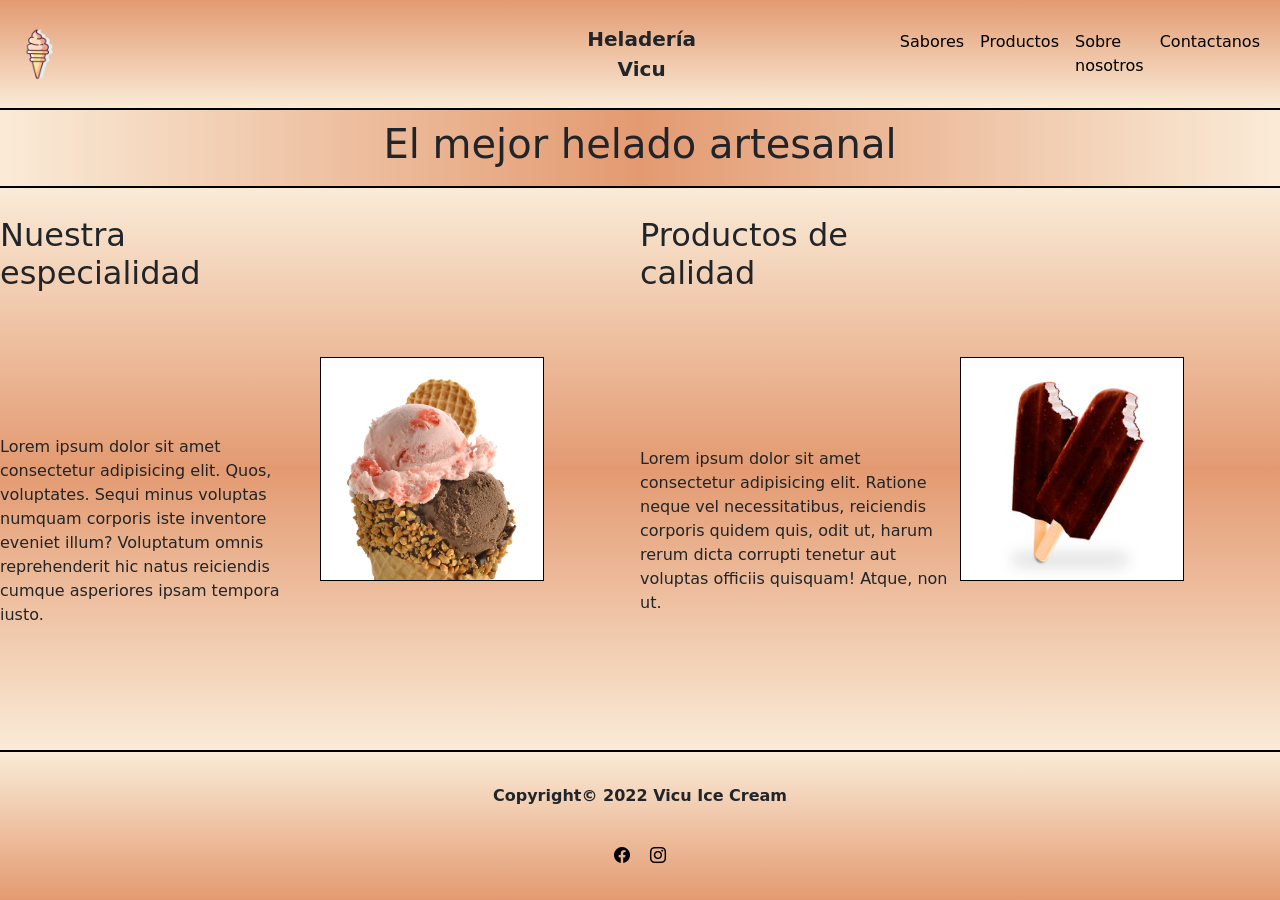
<file: index.html>
<!DOCTYPE html>
<html lang="en">
<head>
    <meta charset="UTF-8">
    <meta http-equiv="X-UA-Compatible" content="IE=edge">
    <meta name="viewport" content="width=device-width, initial-scale=1.0">
    <link href="https://cdn.jsdelivr.net/npm/bootstrap@5.2.0/dist/css/bootstrap.min.css" rel="stylesheet" integrity="sha384-gH2yIJqKdNHPEq0n4Mqa/HGKIhSkIHeL5AyhkYV8i59U5AR6csBvApHHNl/vI1Bx" crossorigin="anonymous">
    <link rel="stylesheet" href="css/style.css">
    <title>Document</title>
</head>
<body>
    <div class="contenedor">
        <header class="header">
            <nav class="navbar navbar-expand-lg ">
                <div class="container-fluid">
                    <a class="navbar-brand" href="index.html" ><img  src="img/logon.png" alt="Logo(Dibujo de helado)" id="logon"></a>
                    <p class="nameic">Heladería Vicu</p>

                  <button class="navbar-toggler" type="button" data-bs-toggle="collapse" data-bs-target="#navbarNav" aria-controls="navbarNav" aria-expanded="false" aria-label="Toggle navigation">
                    <span class="navbar-toggler-icon"></span>
                  </button>
                  <div class="collapse navbar-collapse" id="navbarNav">
                    <ul class="navbar-nav">
                    
                      <li class="nav-item">
                        <a class="nav-link" href="html/sabores.html">Sabores</a>
                      </li>
                      <li class="nav-item">
                        <a class="nav-link" href="html/productos.html">Productos</a> 
                      </li>
                      <li class="nav-item">
                        <a class="nav-link" href="html/aboutus.html">Sobre nosotros</a> 
                      </li>
                      <li class="nav-item">
                        <a class="nav-link" href="html/contacto.html">Contactanos</a> 
                      </li>
                    
                    </ul>
                  </div>
                </div>
              </nav>
        </header>
        <div class="titulo">
            <h1>El mejor helado artesanal</h1>
        </div>
        <main class="main">
            <div class="main-1">
                <div class="main-titulo">
                    <h2>Nuestra especialidad</h2>
                </div>
                 <div class="main-info">
                   <p>Lorem ipsum dolor sit amet consectetur adipisicing elit. Quos, voluptates. Sequi minus voluptas numquam corporis iste inventore eveniet illum? Voluptatum omnis reprehenderit hic natus reiciendis cumque asperiores ipsam tempora iusto.</p>
                 </div>
                 <div class="main-img">
                    <img class="img-m animacionaparecer"" src="img/helado.jpg" alt="">
                 </div>
                 
            </div>
       
         <div class="main-2">
            <div class="main-titulo">
                <h2>Productos de calidad</h2>
            </div>
            <div class="main-info">
                <p>Lorem ipsum dolor sit amet consectetur adipisicing elit. Ratione neque vel necessitatibus, reiciendis corporis quidem quis, odit ut, harum rerum dicta corrupti tenetur aut voluptas officiis quisquam! Atque, non ut.</p>
              </div>
              <div class="main-img">
                 <img  class="img-m animacionaparecer"" src="img/helados.jpg" alt="">
              </div>
            </div>
        </main>
       
        <footer class="footer">
            <p >Copyright© 2022 Vicu Ice Cream</p>
            <div class="redes">
                <a href="https://www.facebook.com/"><i class="bi bi-facebook"></i></a>
                <a href="https://www.instagram.com/"><i class="bi bi-instagram"></i></a>
            </div>
           
        </footer>
    </div>
    <script src="https://cdn.jsdelivr.net/npm/bootstrap@5.2.0/dist/js/bootstrap.bundle.min.js" integrity="sha384-A3rJD856KowSb7dwlZdYEkO39Gagi7vIsF0jrRAoQmDKKtQBHUuLZ9AsSv4jD4Xa" crossorigin="anonymous"></script>
</body>
</html>
</file>
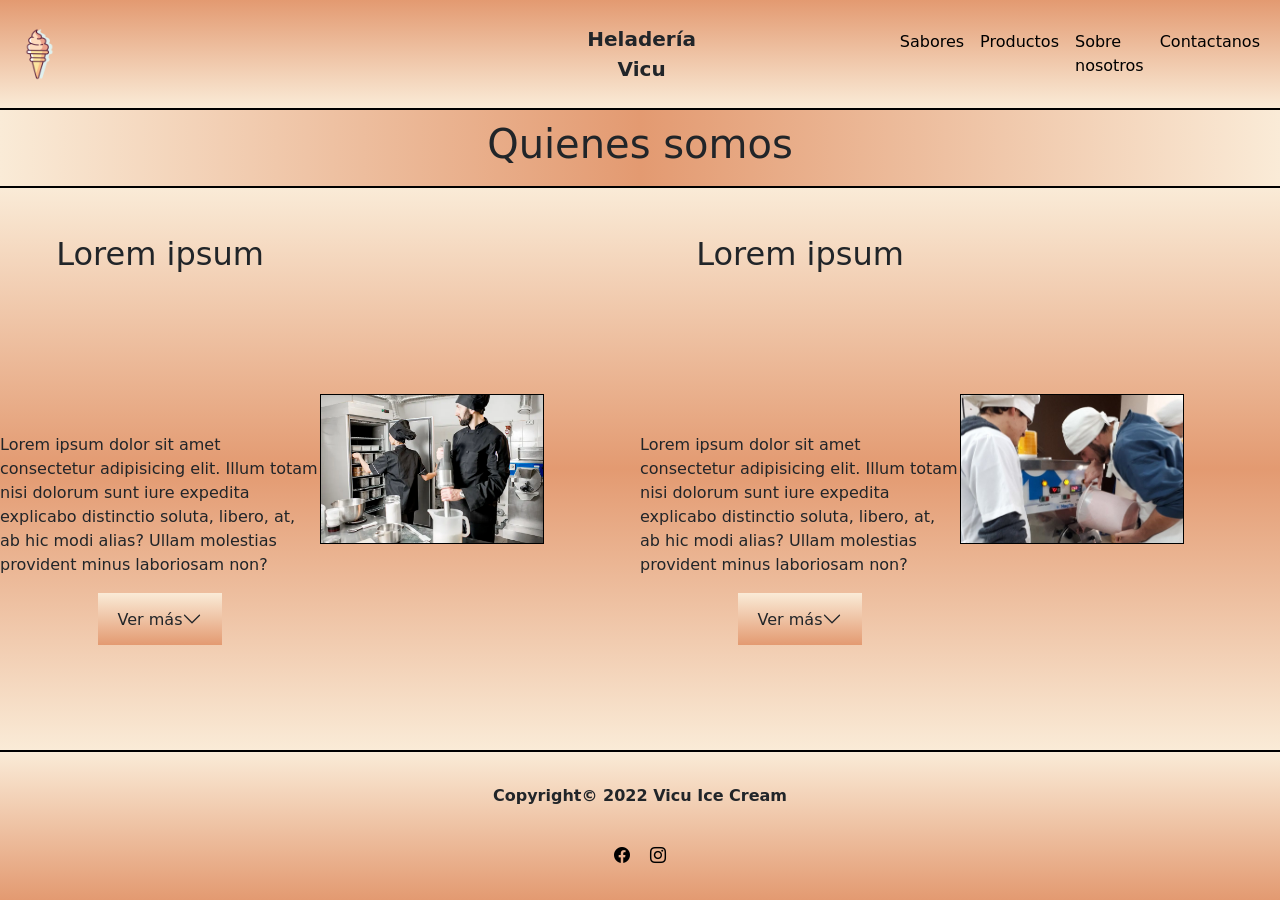
<file: html/aboutus.html>
<!DOCTYPE html>
<html lang="en">
    <head>
        <meta charset="UTF-8">
        <meta http-equiv="X-UA-Compatible" content="IE=edge">
        <meta name="viewport" content="width=device-width, initial-scale=1.0">
        <link href="https://cdn.jsdelivr.net/npm/bootstrap@5.2.0/dist/css/bootstrap.min.css" rel="stylesheet" integrity="sha384-gH2yIJqKdNHPEq0n4Mqa/HGKIhSkIHeL5AyhkYV8i59U5AR6csBvApHHNl/vI1Bx" crossorigin="anonymous">
        <link rel="stylesheet" href="../css/style.css">
        <title>Document</title>
    </head>
<body>

    <div class="contenedor">
        <header class="header">
            <nav class="navbar navbar-expand-lg ">
                <div class="container-fluid">
                    <a class="navbar-brand" href="../index.html" ><img  src="../img/logon.png" alt="Logo(Dibujo de helado)" id="logon"></a>
                    <p class="nameic">Heladería Vicu</p>

                  <button class="navbar-toggler" type="button" data-bs-toggle="collapse" data-bs-target="#navbarNav" aria-controls="navbarNav" aria-expanded="false" aria-label="Toggle navigation">
                    <span class="navbar-toggler-icon"></span>
                  </button>
                  <div class="collapse navbar-collapse" id="navbarNav">
                    <ul class="navbar-nav">
                    
                      <li class="nav-item">
                        <a class="nav-link" href="sabores.html">Sabores</a>
                      </li>
                      <li class="nav-item">
                        <a class="nav-link" href="productos.html">Productos</a> 
                      </li>
                      <li class="nav-item">
                        <a class="nav-link" href="aboutus.html">Sobre nosotros</a> 
                      </li>
                      <li class="nav-item">
                        <a class="nav-link" href="contacto.html">Contactanos</a> 
                      </li>
                    
                    </ul>
                  </div>
                </div>
              </nav>
        </header>
        <div class="titulo">
            <h1>Quienes somos</h1>
        </div>
        <main class="main">
            
            <div class="main-1">
                <div class="main-titulo">
                    <h2>Lorem ipsum</h2>
                </div>
                <div class="main-info aboutuscont">
                    <p>Lorem ipsum dolor sit amet consectetur adipisicing elit. Illum totam nisi dolorum sunt iure expedita explicabo distinctio soluta, libero, at, ab hic modi alias? Ullam molestias provident minus laboriosam non?</p>
                    <div class="accordion accordion-flush" id="accordionFlushExample">
                        
                        <div class="accordion-item">
                          <h2 class="accordion-header" id="flush-headingOne">
                            <button id="vermasbt" class="accordion-button collapsed" type="button" data-bs-toggle="collapse" data-bs-target="#flush-collapseOne" aria-expanded="false" aria-controls="flush-collapseOne">
                              Ver más
                            </button>
                          </h2>
                          <div id="flush-collapseOne" class="accordion-collapse collapse" aria-labelledby="flush-headingOne" data-bs-parent="#accordionFlushExample">
                            <div class="accordion-body">Lorem ipsum dolor sit amet consectetur adipisicing elit. Ad, aut, explicabo illum soluta facere nostrum enim autem iusto quod doloribus consectetur voluptates sapiente labore ut eveniet dolorem veniam. Fugit, ducimus!</div>
                          </div>
                        </div>
                      </div>
                </div>
                
                 <div class="main-img">
                    <img class="img-m animacionaparecer" src="../img/productos1.png" alt="">
                 </div>
            </div>
            <div class="main-2">
                <div class="main-titulo">
                    <h2>Lorem ipsum</h2>
                </div>
                <div class="main-info aboutuscont">
                    <p>Lorem ipsum dolor sit amet consectetur adipisicing elit. Illum totam nisi dolorum sunt iure expedita explicabo distinctio soluta, libero, at, ab hic modi alias? Ullam molestias provident minus laboriosam non?</p>
                    <div class="accordion accordion-flush" id="accordionFlushExample">
                        
                        <div class="accordion-item">
                          <h2 class="accordion-header" id="flush-headingOne">
                            <button id="vermasbt" class="accordion-button collapsed" type="button" data-bs-toggle="collapse" data-bs-target="#flush-collapseOne" aria-expanded="false" aria-controls="flush-collapseOne">
                              Ver más
                            </button>
                          </h2>
                          <div id="flush-collapseOne" class="accordion-collapse collapse" aria-labelledby="flush-headingOne" data-bs-parent="#accordionFlushExample">
                            <div class="accordion-body">Lorem ipsum dolor sit amet consectetur, adipisicing elit. Minus quibusdam vero eaque saepe, at architecto doloribus nihil. Magnam, ipsum incidunt consectetur quibusdam amet omnis quo inventore perspiciatis laborum, eaque earum.</div>
                          </div>
                        </div>
                      </div>
                </div>
                  <div class="main-img">
                     <img  class="img-m animacionaparecer" src="../img/productos2.jpg" alt="">
                  </div>
                </div>
               

                
        </main>
       
        <footer class="footer">
            <p >Copyright© 2022 Vicu Ice Cream</p>
            <div class="redes">
                <a href="https://www.facebook.com/"><i class="bi bi-facebook"></i></a>
                <a href="https://www.instagram.com/"><i class="bi bi-instagram"></i></a>
            </div>
           
        </footer>
    </div>
    <script src="https://cdn.jsdelivr.net/npm/bootstrap@5.2.0/dist/js/bootstrap.bundle.min.js" integrity="sha384-A3rJD856KowSb7dwlZdYEkO39Gagi7vIsF0jrRAoQmDKKtQBHUuLZ9AsSv4jD4Xa" crossorigin="anonymous"></script>
</body>
</html>
</file>
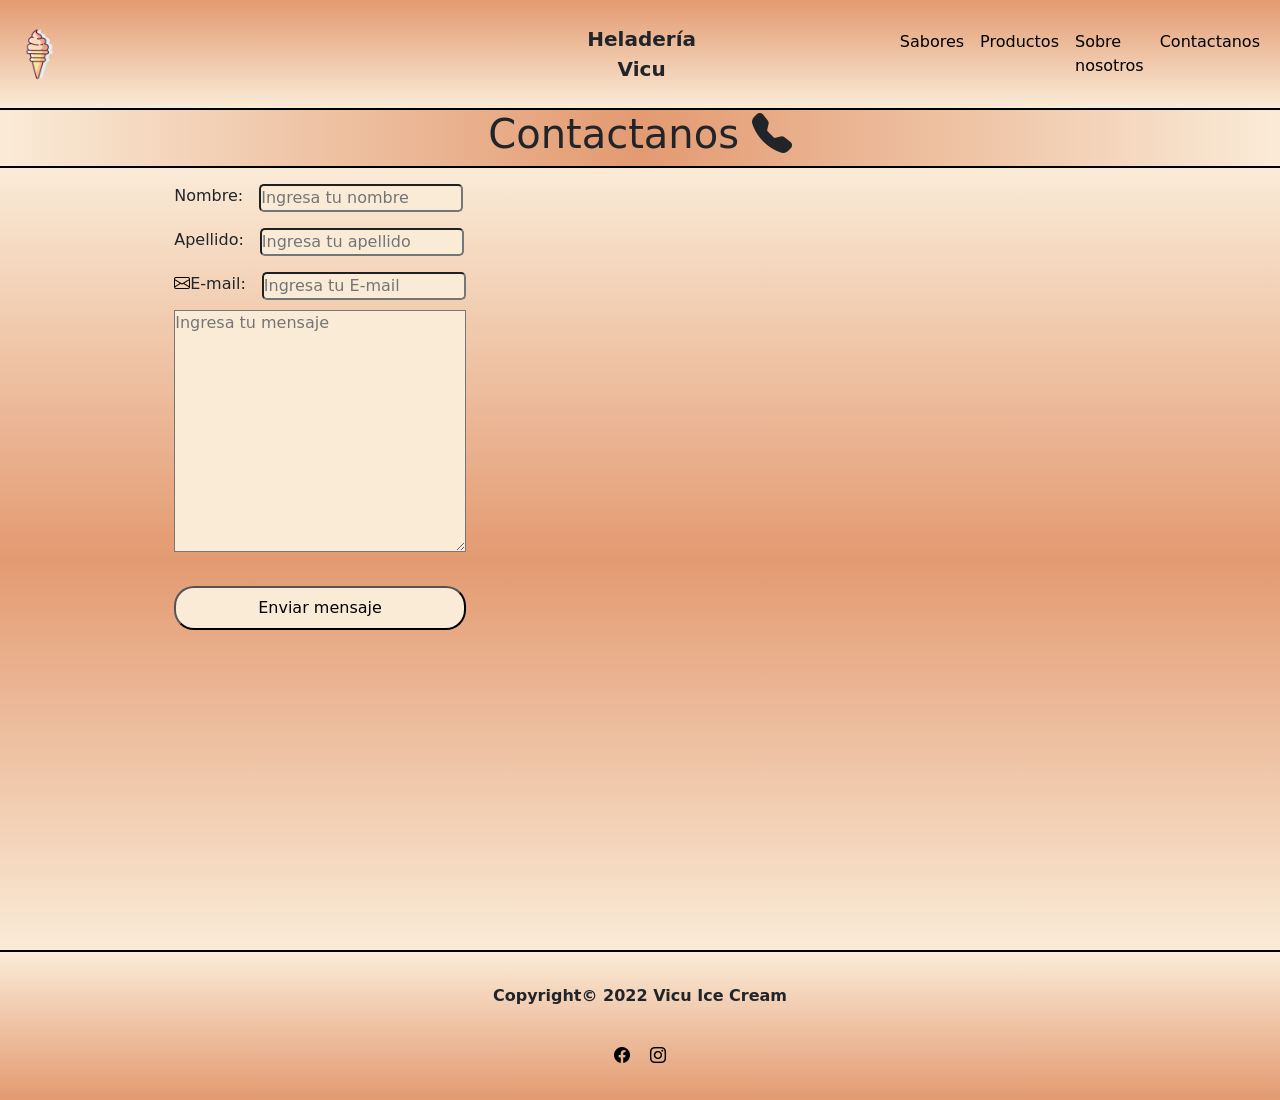
<file: html/contacto.html>
<!DOCTYPE html>
<html lang="en">
    <head>
        <meta charset="UTF-8">
        <meta http-equiv="X-UA-Compatible" content="IE=edge">
        <meta name="viewport" content="width=device-width, initial-scale=1.0">
        <link href="https://cdn.jsdelivr.net/npm/bootstrap@5.2.0/dist/css/bootstrap.min.css" rel="stylesheet" integrity="sha384-gH2yIJqKdNHPEq0n4Mqa/HGKIhSkIHeL5AyhkYV8i59U5AR6csBvApHHNl/vI1Bx" crossorigin="anonymous">
        <link rel="stylesheet" href="../css/style.css">
        <title>Document</title>
    </head>
<body>

    <div class="contenedor">
        <header class="header">
            <nav class="navbar navbar-expand-lg ">
                <div class="container-fluid">
                    <a class="navbar-brand" href="../index.html" ><img  src="../img/logon.png" alt="Logo(Dibujo de helado)" id="logon"></a>
                    <p class="nameic">Heladería Vicu</p>

                  <button class="navbar-toggler" type="button" data-bs-toggle="collapse" data-bs-target="#navbarNav" aria-controls="navbarNav" aria-expanded="false" aria-label="Toggle navigation">
                    <span class="navbar-toggler-icon"></span>
                  </button>
                  <div class="collapse navbar-collapse" id="navbarNav">
                    <ul class="navbar-nav">
                    
                      <li class="nav-item">
                        <a class="nav-link" href="sabores.html">Sabores</a>
                      </li>
                      <li class="nav-item">
                        <a class="nav-link" href="productos.html">Productos</a> 
                      </li>
                      <li class="nav-item">
                        <a class="nav-link" href="aboutus.html">Sobre nosotros</a> 
                      </li>
                      <li class="nav-item">
                        <a class="nav-link" href="contacto.html">Contactanos</a> 
                      </li>
                    
                    </ul>
                  </div>
                </div>
              </nav>
        </header>
        <div class="titulo">
            <h1>Contactanos <i class="bi bi-telephone-fill"></i></h1>
        </div>
        <main class="main">
          
            <div class="cont-form">
        
              <form action="">
               <div class="datosform">
       
                   <label for="nombre_usuario">Nombre:</label>
                   <input class="contact-date contacttf" type="text" name="nombre" id="nombre_usuario" placeholder="Ingresa tu nombre">
       
               </div>
              <div class="datosform">
       
               <label for="apellido_usuario">Apellido:</label>
               <input class="contact-date contacttf" type="text" name="apellido" id="apellido-usuario" placeholder="Ingresa tu apellido">
       
              </div>
               <div class="datosform">
       
                       <label for="correo_usuario"><i class="bi bi-envelope"></i>E-mail:</label>
                       <input class="contact-date contacttf" type="text" name="correo" id="email_usuario" placeholder="Ingresa tu E-mail">
       
               </div>
               <div class="textform">
       
                   <textarea class="contacttf" name="mensaje" id="" cols="30" rows="10" placeholder="Ingresa tu mensaje"></textarea>
                   <input class="contactbutton buttontf" type="submit" name="enviar" value="Enviar mensaje" class="enviarmsg">
       
               </div> 
           
               </form>
            </div>
            <div style="width: 100%"><iframe width="100%" height="600" frameborder="0" scrolling="no" marginheight="0" marginwidth="0" src="https://maps.google.com/maps?width=100%25&amp;height=600&amp;hl=es&amp;q=Les%20Rambles,%201%20Barcelona,%20Spain+(Mi%20nombre%20de%20egocios)&amp;t=&amp;z=14&amp;ie=UTF8&amp;iwloc=B&amp;output=embed"><a href="https://www.gps.ie/car-satnav-gps/">Car GPS</a></iframe></div>

        
            
       
        </main>
       
        <footer class="footer">
            <p >Copyright© 2022 Vicu Ice Cream</p>
            <div class="redes">
                <a href="https://www.facebook.com/"><i class="bi bi-facebook"></i></a>
                <a href="https://www.instagram.com/"><i class="bi bi-instagram"></i></a>
            </div>
           
        </footer>
    </div>
    <script src="https://cdn.jsdelivr.net/npm/bootstrap@5.2.0/dist/js/bootstrap.bundle.min.js" integrity="sha384-A3rJD856KowSb7dwlZdYEkO39Gagi7vIsF0jrRAoQmDKKtQBHUuLZ9AsSv4jD4Xa" crossorigin="anonymous"></script>
</body>
</file>
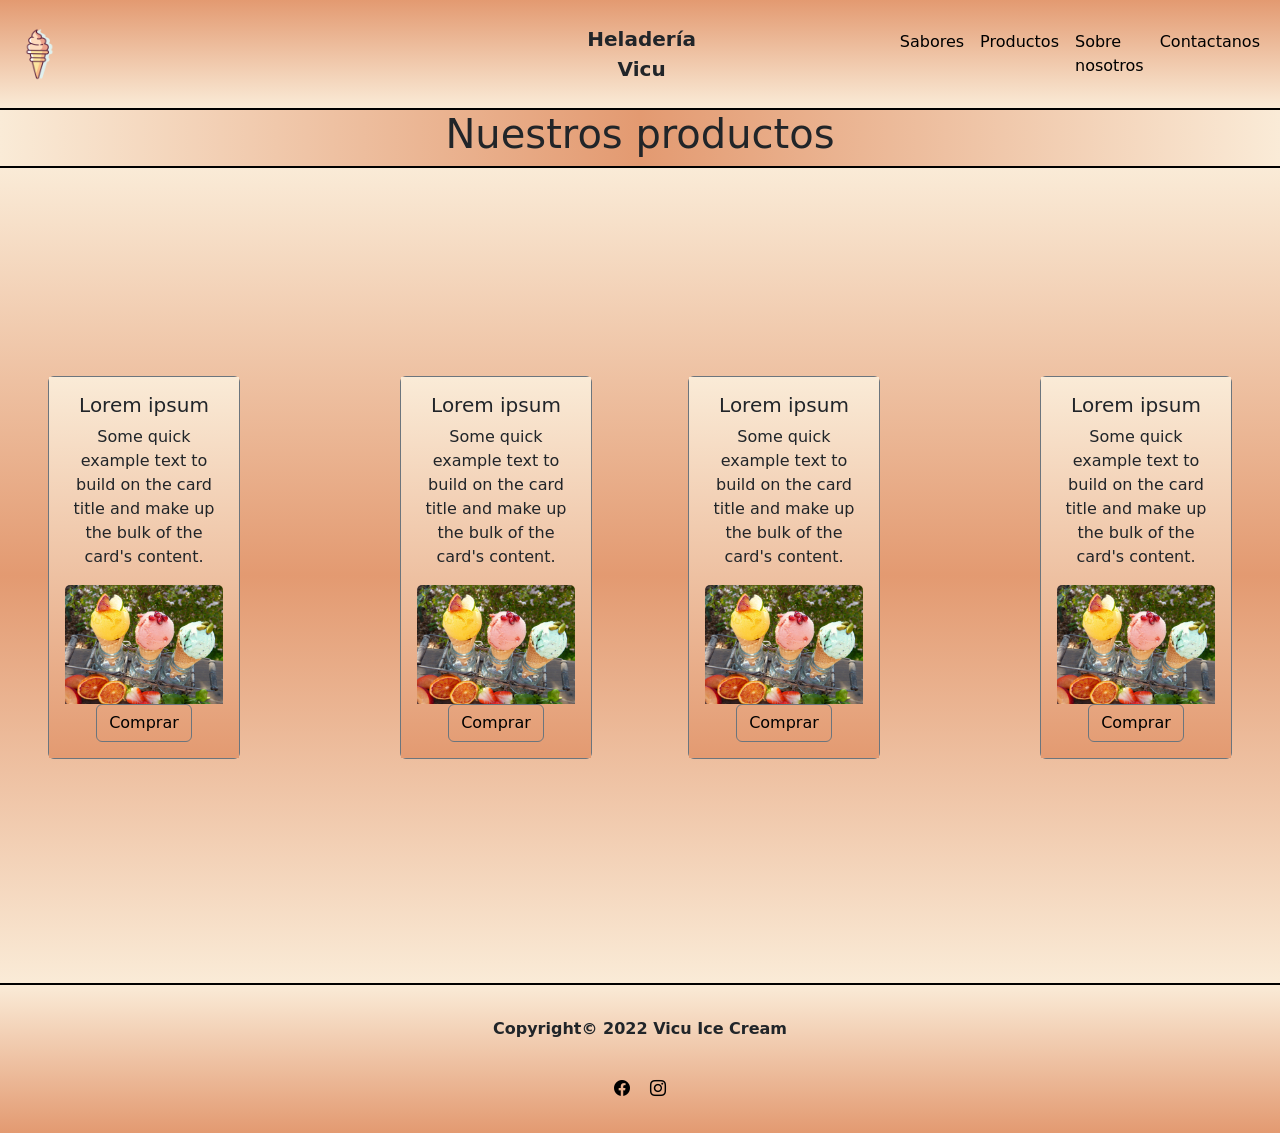
<file: html/productos.html>
<!DOCTYPE html>
<html lang="en">
    <head>
        <meta charset="UTF-8">
        <meta http-equiv="X-UA-Compatible" content="IE=edge">
        <meta name="viewport" content="width=device-width, initial-scale=1.0">
        <link href="https://cdn.jsdelivr.net/npm/bootstrap@5.2.0/dist/css/bootstrap.min.css" rel="stylesheet" integrity="sha384-gH2yIJqKdNHPEq0n4Mqa/HGKIhSkIHeL5AyhkYV8i59U5AR6csBvApHHNl/vI1Bx" crossorigin="anonymous">
        <link rel="stylesheet" href="../css/style.css">
        <title>Document</title>
    </head>
<body>
    <div class="contenedor">
        <header class="header">
            <nav class="navbar navbar-expand-lg ">
                <div class="container-fluid">
                    <a class="navbar-brand" href="../index.html" ><img  src="../img/logon.png" alt="Logo(Dibujo de helado)" id="logon"></a>
                    <p class="nameic">Heladería Vicu</p>

                  <button class="navbar-toggler" type="button" data-bs-toggle="collapse" data-bs-target="#navbarNav" aria-controls="navbarNav" aria-expanded="false" aria-label="Toggle navigation">
                    <span class="navbar-toggler-icon"></span>
                  </button>
                  <div class="collapse navbar-collapse" id="navbarNav">
                    <ul class="navbar-nav">
                    
                      <li class="nav-item">
                        <a class="nav-link" href="sabores.html">Sabores</a>
                      </li>
                      <li class="nav-item">
                        <a class="nav-link" href="productos.html">Productos</a> 
                      </li>
                      <li class="nav-item">
                        <a class="nav-link" href="aboutus.html">Sobre nosotros</a> 
                      </li>
                      <li class="nav-item">
                        <a class="nav-link" href="contacto.html">Contactanos</a> 
                      </li>
                    
                    </ul>
                  </div>
                </div>
              </nav>
        </header>
        <div class="titulo">
            <h1>Nuestros productos</h1>
        </div>
        <main  class="main">
            
            
            <div class="main-1 productcards">
              <div class="card text-center border-secondary mb-3" style="width: auto;">
                <div class="card-body">
                  <h5 class="card-title">Lorem ipsum</h5>
                  <p class="card-text">Some quick example text to build on the card title and make up the bulk of the card's content.</p>
                  <img  class="animacionaparecer card-img-top" src="../img/tarjeta.jpg" alt="Imagen de productos helados">
                  <a href="#" class="btn btn btn-outline-secondary">Comprar</a>
                </div>
              </div>
              <div class="card text-center border-secondary mb-3" style="width: auto;">
                <div class="card-body">
                  <h5 class="card-title">Lorem ipsum</h5>
                  <p class="card-text">Some quick example text to build on the card title and make up the bulk of the card's content.</p>
                  <img  class="animacionaparecer card-img-top" src="../img/tarjeta.jpg" alt="Imagen de productos helados">
                  <a href="#" class="btn btn btn-outline-secondary">Comprar</a>
                </div>
              </div>
             </div>
                
    <div class="main-2 productcards">
      <div class="card text-center border-secondary mb-3" style="width: auto;">
        <div class="card-body">
          <h5 class="card-title">Lorem ipsum</h5>
          <p class="card-text">Some quick example text to build on the card title and make up the bulk of the card's content.</p>
          <img  class="animacionaparecer card-img-top" src="../img/tarjeta.jpg" alt="Imagen de productos helados">
          <a href="#" class="btn btn btn-outline-secondary">Comprar</a>
        </div>
      </div>

      <div class="card text-center border-secondary mb-3" style="width: auto;">
        <div class="card-body">
          <h5 class="card-title">Lorem ipsum</h5>
          <p class="card-text">Some quick example text to build on the card title and make up the bulk of the card's content.</p>
          <img  class="animacionaparecer card-img-top" src="../img/tarjeta.jpg" alt="Imagen de productos helados">
          <a href="#" class="btn btn btn-outline-secondary">Comprar</a>
        </div>
      </div>

    </div>
                
           
        </main>
       
        <footer class="footer">
            <p >Copyright© 2022 Vicu Ice Cream</p>
            <div class="redes">
                <a href="https://www.facebook.com/"><i class="bi bi-facebook"></i></a>
                <a href="https://www.instagram.com/"><i class="bi bi-instagram"></i></a>
            </div>
           
        </footer>
    </div>
    <script src="https://cdn.jsdelivr.net/npm/bootstrap@5.2.0/dist/js/bootstrap.bundle.min.js" integrity="sha384-A3rJD856KowSb7dwlZdYEkO39Gagi7vIsF0jrRAoQmDKKtQBHUuLZ9AsSv4jD4Xa" crossorigin="anonymous"></script>
</body>
</html>
</file>
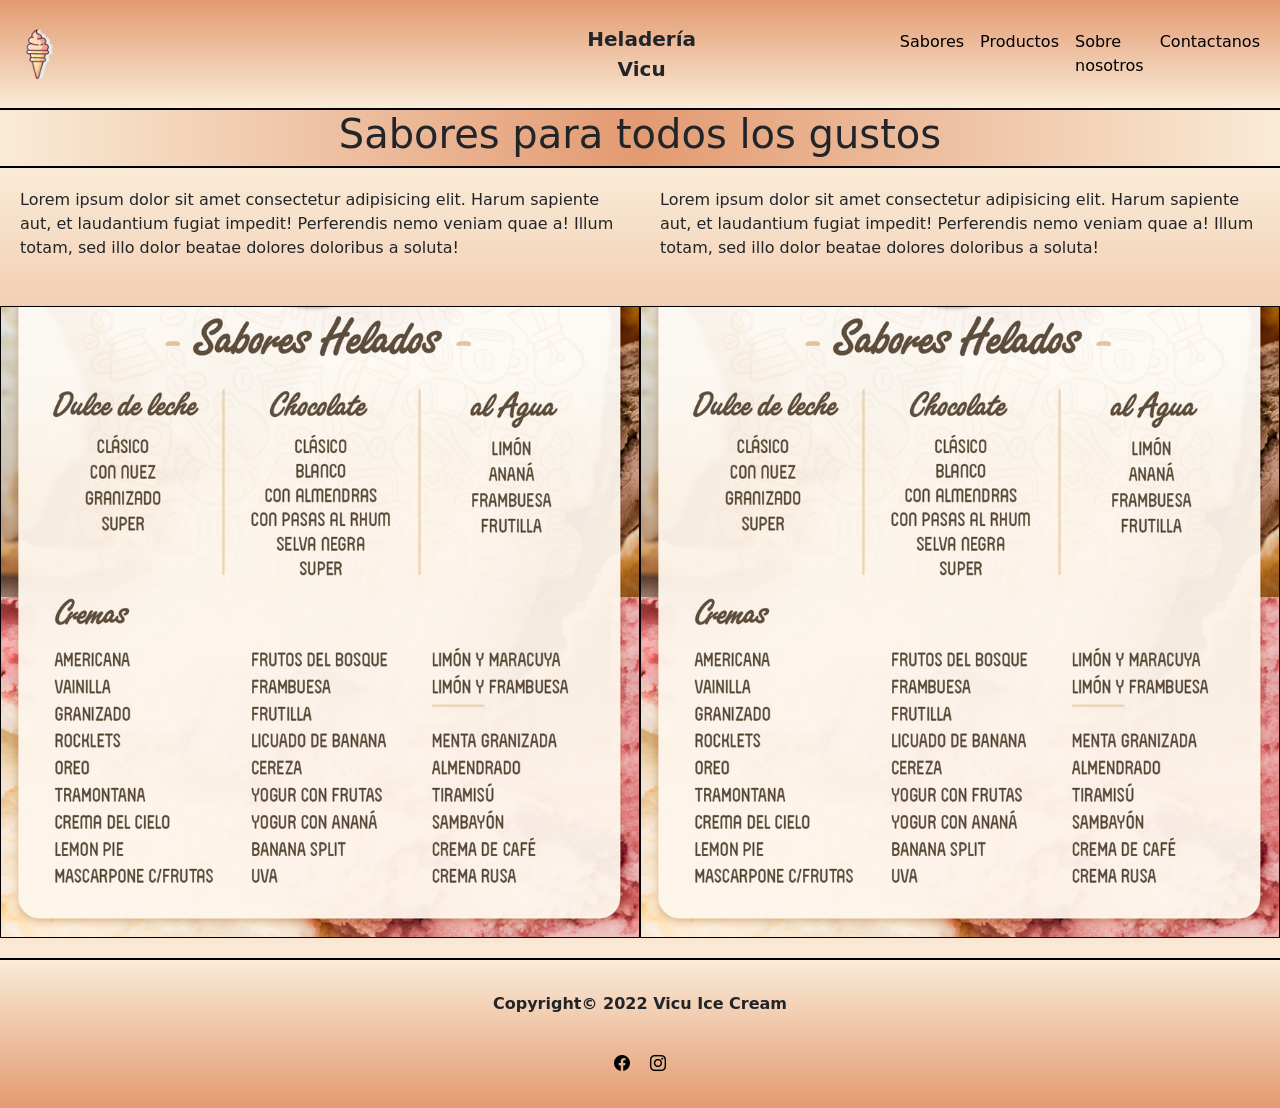
<file: html/sabores.html>
<!DOCTYPE html>
<html lang="en">
<head>
    <meta charset="UTF-8">
    <meta http-equiv="X-UA-Compatible" content="IE=edge">
    <meta name="viewport" content="width=device-width, initial-scale=1.0">
    <link href="https://cdn.jsdelivr.net/npm/bootstrap@5.2.0/dist/css/bootstrap.min.css" rel="stylesheet" integrity="sha384-gH2yIJqKdNHPEq0n4Mqa/HGKIhSkIHeL5AyhkYV8i59U5AR6csBvApHHNl/vI1Bx" crossorigin="anonymous">
    <link rel="stylesheet" href="../css/style.css">
    <title>Document</title>
</head>
<body>

    <div class="contenedor">
        <header class="header">
            <nav class="navbar navbar-expand-lg ">
                <div class="container-fluid">
                    <a class="navbar-brand" href="../index.html" ><img  src="../img/logon.png" alt="Logo(Dibujo de helado)" id="logon"></a>
                    <p class="nameic">Heladería Vicu</p>

                  <button class="navbar-toggler" type="button" data-bs-toggle="collapse" data-bs-target="#navbarNav" aria-controls="navbarNav" aria-expanded="false" aria-label="Toggle navigation">
                    <span class="navbar-toggler-icon"></span>
                  </button>
                  <div class="collapse navbar-collapse" id="navbarNav">
                    <ul class="navbar-nav">
                    
                      <li class="nav-item">
                        <a class="nav-link" href="sabores.html">Sabores</a>
                      </li>
                      <li class="nav-item">
                        <a class="nav-link" href="productos.html">Productos</a> 
                      </li>
                      <li class="nav-item">
                        <a class="nav-link" href="aboutus.html">Sobre nosotros</a> 
                      </li>
                      <li class="nav-item">
                        <a class="nav-link" href="contacto.html">Contactanos</a> 
                      </li>
                    
                    </ul>
                  </div>
                </div>
              </nav>
        </header>
        <div class="titulo ">
            <h1>Sabores para todos los gustos</h1>
        </div>
        <main class="main">
            <div class="sabores main-1">
                <p class="sabores-info">Lorem ipsum dolor sit amet consectetur adipisicing elit. Harum sapiente aut, et laudantium fugiat impedit! Perferendis nemo veniam quae a! Illum totam, sed illo dolor beatae dolores doloribus a soluta!</p>
                <div id="carouselExampleSlidesOnly" class="carousel slide" data-bs-ride="carousel">
                    <div class="carousel-inner">
                      <div class="carousel-item active">
                        <img src="../img/Sabores.png" class="sabores-img d-block w-100" alt="...">
                      </div>
                      <div class="carousel-item">
                        <img src="../img/Sabores2.png" class="sabores-img d-block w-100" alt="...">
                      </div>
                    </div>
                  </div>
                
            </div>
            <div class="sabores main-2">
                <p class="sabores-info">Lorem ipsum dolor sit amet consectetur adipisicing elit. Harum sapiente aut, et laudantium fugiat impedit! Perferendis nemo veniam quae a! Illum totam, sed illo dolor beatae dolores doloribus a soluta!</p>
                <div id="carouselExampleSlidesOnly" class="carousel slide" data-bs-ride="carousel">
                    <div class="carousel-inner">
                      <div class="carousel-item active">
                        <img src="../img/Sabores.png" class="sabores-img d-block w-100" alt="...">
                      </div>
                      <div class="carousel-item">
                        <img src="../img/Sabores2.png" class="sabores-img d-block w-100" alt="...">
                      </div>
                     
                    </div>
                  </div>
                
            </div>
            
       
        </main>
       
        <footer class="footer">
            <p >Copyright© 2022 Vicu Ice Cream</p>
            <div class="redes">
                <a href="https://www.facebook.com/"><i class="bi bi-facebook"></i></a>
                <a href="https://www.instagram.com/"><i class="bi bi-instagram"></i></a>
            </div>
           
        </footer>
    </div>
    <script src="https://cdn.jsdelivr.net/npm/bootstrap@5.2.0/dist/js/bootstrap.bundle.min.js" integrity="sha384-A3rJD856KowSb7dwlZdYEkO39Gagi7vIsF0jrRAoQmDKKtQBHUuLZ9AsSv4jD4Xa" crossorigin="anonymous"></script>
</body>
</html>
</file>
<file: css/style.css>
@charset "UTF-8";
@import url("https://cdn.jsdelivr.net/npm/bootstrap-icons@1.9.1/font/bootstrap-icons.css");
.bi-envelope {
  color: black; }

.contacttf {
  background-color: antiquewhite; }

.contacttf:focus {
  background-color: #e39a71; }

.buttontf {
  background-color: antiquewhite; }

.buttontf:hover {
  background-color: #e39a71; }

.animacionaparecer {
  animation-duration: 2s;
  animation-name: aparecer; }

@keyframes aparecer {
  0% {
    opacity: 0; }
  100% {
    opacity: 1; } }

* {
  margin: 0;
  padding: 0; }

a:link {
  color: black; }

a:visited {
  color: black; }

.img-m {
  width: 70%;
border: 1px solid black; }

.header {
  grid-area: header; }

.titulo {
  grid-area: titulo;
  background-image: linear-gradient(to right, antiquewhite, #e39a71, antiquewhite);
  display: flex;
  justify-content: center;
  align-items: center; }

.main {
  background-image: linear-gradient(antiquewhite, #e39a71, antiquewhite);
  grid-area: main;
  display: grid;
  grid-template-columns: repeat(2, 1fr);
  grid-template-rows: 1fr;
  grid-template-areas: "main-1  main-2"; }

.main-titulo {
  grid-area: titulo;
  display: flex;
  justify-content: center;
  align-items: center; }

.main-info {
  grid-area: info;
  display: flex;
  justify-content: center;
  align-items: center; }

.main-img {
  grid-area: imagen;
  display: flex;
  align-items: center;
  align-content: center; }

.main-1 {
  grid-area: main-1;
  display: grid;
  grid-template-columns: repeat(2, 1fr);
  grid-template-rows: 1fr 3fr;
  grid-template-areas: "titulo  imagen"
 "info  imagen"; }

.main-2 {
  grid-area: main-2;
  display: grid;
  grid-template-columns: repeat(2, 1fr);
  grid-template-rows: 1fr 3fr;
  grid-template-areas: "titulo  imagen"
 "info  imagen"; }

.footer {
  grid-area: footer; }

.contenedor {
  height: 100vh;
  display: grid;
  grid-template-columns: 1fr 1fr;
  grid-template-rows: 1fr 1fr 7fr 1fr;
  grid-template-areas: "header header"
 "titulo titulo"
 "main main"
 "footer footer"; }

#logon {
  width: 15%; }

@media screen and (max-width: 600px) {
  #logon {
    width: 40%; }
  .contenedor {
    grid-template-columns: 1fr;
    grid-template-rows: 1fr 1fr 7fr 1fr;
    grid-template-areas: "header"
 "titulo"
 "main"
 "footer"; }
  .main {
    grid-template-columns: 1fr;
    grid-template-rows: repeat(2, 1fr);
    grid-template-areas: "main-1"
 "main-2"; }
  .main-1 {
    grid-template-columns: 1fr;
    grid-template-rows: 1fr 3fr 4fr;
    grid-template-areas: "titulo"
 "info"
 "imagen"; }
  .main-2 {
    grid-template-columns: 1fr;
    grid-template-rows: 1fr 3fr 4fr;
    grid-template-areas: "titulo"
 "info"
 "imagen"; }
  .main-titulo {
    display: flex;
    justify-content: center;
    align-items: center; }
  .main-info {
    display: flex;
    justify-content: center;
    align-items: center; } }

/*GRID*/
/*GRID*/
/*DISEÑO*/
/*HEADER*/
.header {
  background-image: linear-gradient(to top, antiquewhite, #e39a71);
  position: sticky; }
  .header .nav-menu {
    display: flex;
    justify-content: space-around;
    align-items: center;
    padding: 1rem 0rem;
    border-bottom: 2px solid black; }
  .header .header-home {
    display: inline-block;
    list-style-type: none; }
  .header .header-menu {
    list-style-type: none; }
    .header .header-menu li {
      display: inline-block;
      margin: 1rem 2rem;
      font-weight: bolder; }
  .header .nameic {
    display: inline-block;
    margin: 1rem 2rem;
    font-weight: bolder;
    padding-right: 10rem;
    padding-left: 10rem;
    font-size: 20px;
    text-align: center; }

/*HEADER*/
/* TITULO */
.titulo {
  border-bottom: 2px solid black;
  border-top: 2px solid black; }

/* TITULO */
/* FOOTER */
.footer {
  background-image: linear-gradient(to bottom, antiquewhite, #e39a71);
  display: flex;
  flex-direction: column;
  justify-content: center;
  align-items: center;
  gap: 20px;
  border-top: 2px solid black;
  padding: 2rem 0 2rem;
  font-weight: bolder; }
  .footer .redes {
    display: flex;
    gap: 20px; }

/* FOOTER */
/*DISEÑO*/
/* SECCIONES*/
/* SABORES */
.sabores {
  display: flex;
  flex-direction: column;
  align-items: center;
  justify-content: center;
  gap: 10px; }
  .sabores p {
    padding: 20px 20px; }
  .sabores-img {
    margin-bottom: 20px;
    border: 1px solid black;
    width: 50%;}

    

/* SABORES */
/* CONTACTO */

.cont-form {
  display: flex;
  flex-direction: column;
  align-items: center;
  justify-content: center;
  margin-bottom: 20rem; }
  .cont-form .datosform {
    display: flex;
    margin-top: 1rem;
    gap: 1rem; }
  .cont-form .textform {
    display: flex;
    flex-direction: column;
    margin-top: 10px;
    gap: 10px; }
  .cont-form .contact {
    display: flex;
    flex-direction: row;
    align-items: center;
    justify-content: space-between;
    gap: 20rem;
    padding: 0rem 10rem;
    margin-top: 4rem;
    width: 100%; }
  .cont-form .contact-date {
    border-radius: 5px; }
  .cont-form .contactbutton {
    margin-top: 1.5rem;
    display: inline-block;
    padding: 0.5rem 1.5rem;
    border-radius: 20px; }

/* CONTACTO */
/* ABOUTUS*/
.accordion-item {
  background-color: antiquewhite; }

#vermasbt {
  background-image: linear-gradient(to bottom, antiquewhite, #e39a71); }

.aboutuscont {
  display: flex;
  flex-direction: column;
  align-items: center;
  justify-content: center; }

/* ABOUTUS*/
/* PRODUCTOS */
.productcard {
  display: flex;
  flex-direction: column;
  gap: 2rem;
  width: 25%;
  justify-content: center;
  text-align: center;
  box-shadow: rgba(6, 24, 44, 0.4) 0px 0px 0px 2px, rgba(6, 24, 44, 0.65) 0px 4px 6px -1px, rgba(255, 255, 255, 0.08) 0px 1px 0px inset;
  padding: 0.8rem 1.5rem; }

.productcards {
  display: flex;
  justify-content: center;
  align-items: center;
  gap: 10rem;
  padding: 3rem;
  margin-top: 10rem;
  margin-bottom: 10rem; }

div.card-body {
  background-image: linear-gradient(to bottom, antiquewhite, #e39a71); }

/* PRODUCTOS */
/* SECCIONES */
</file>
